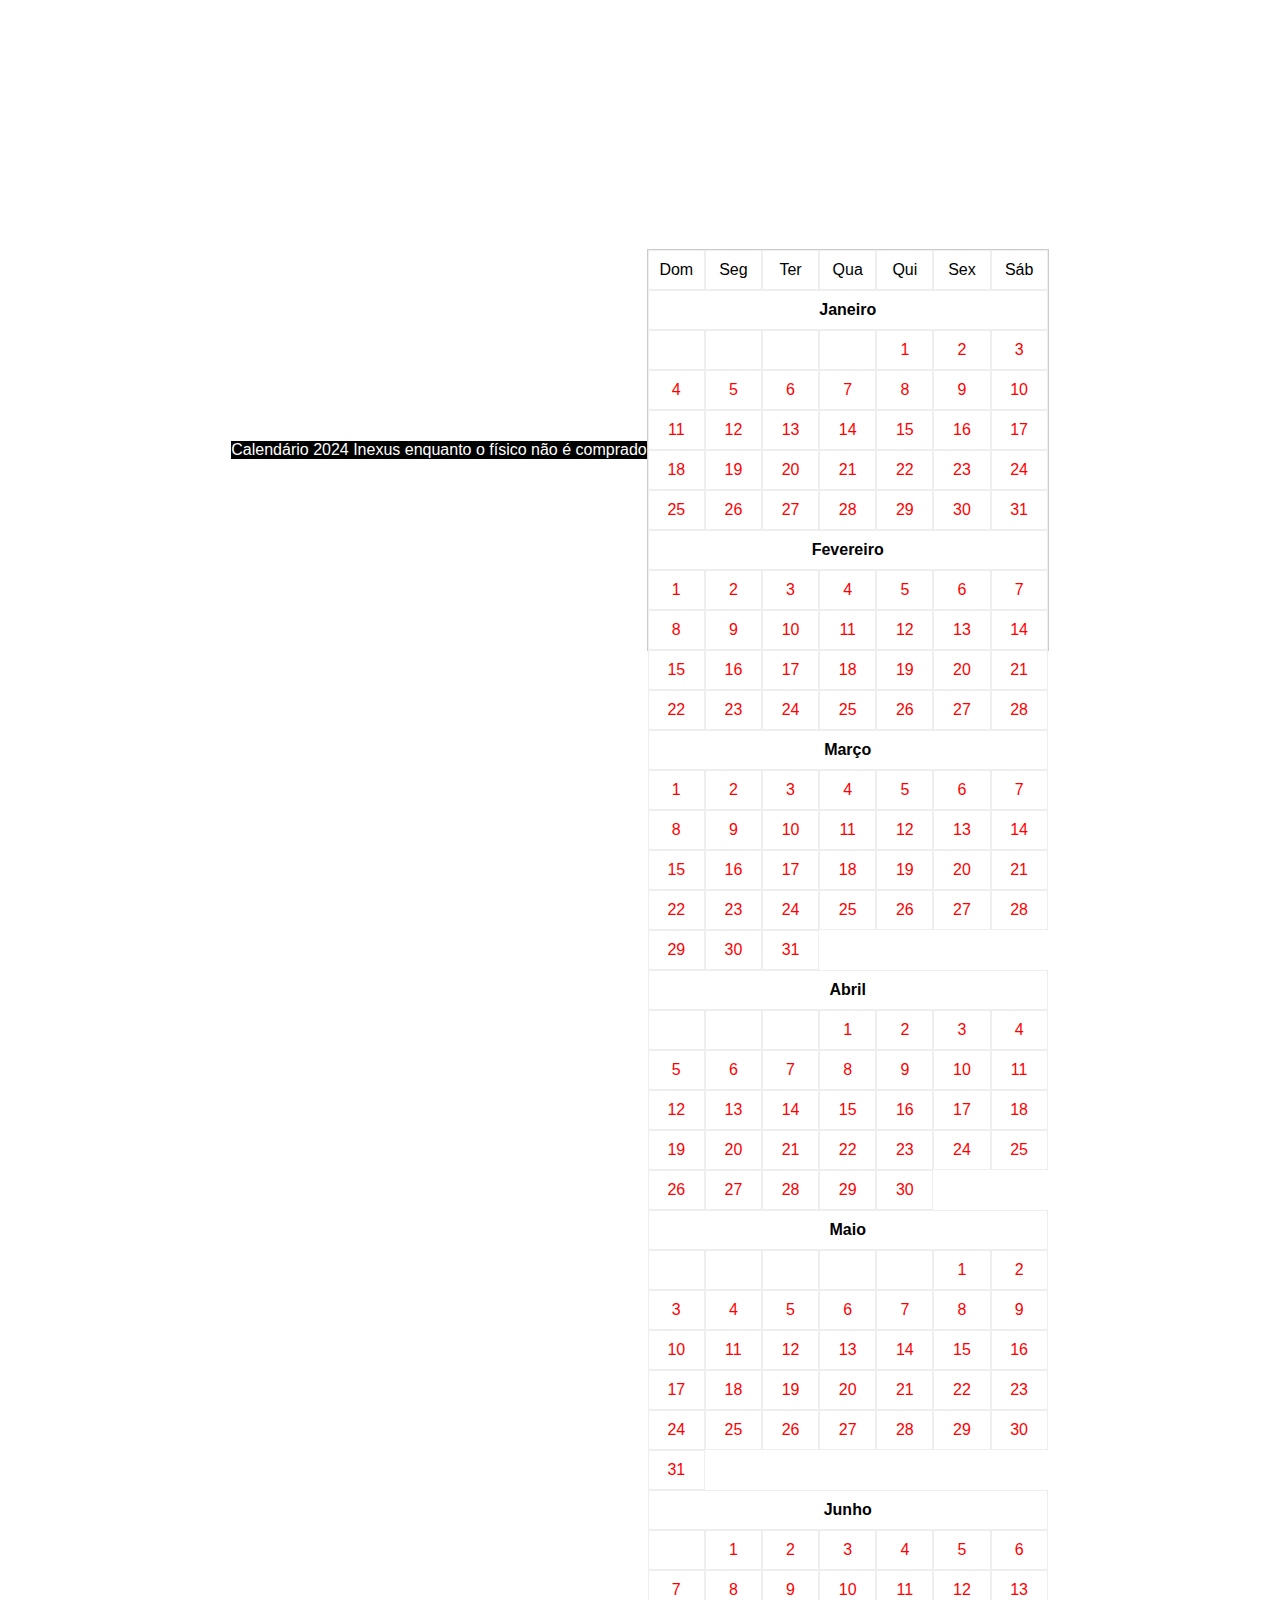
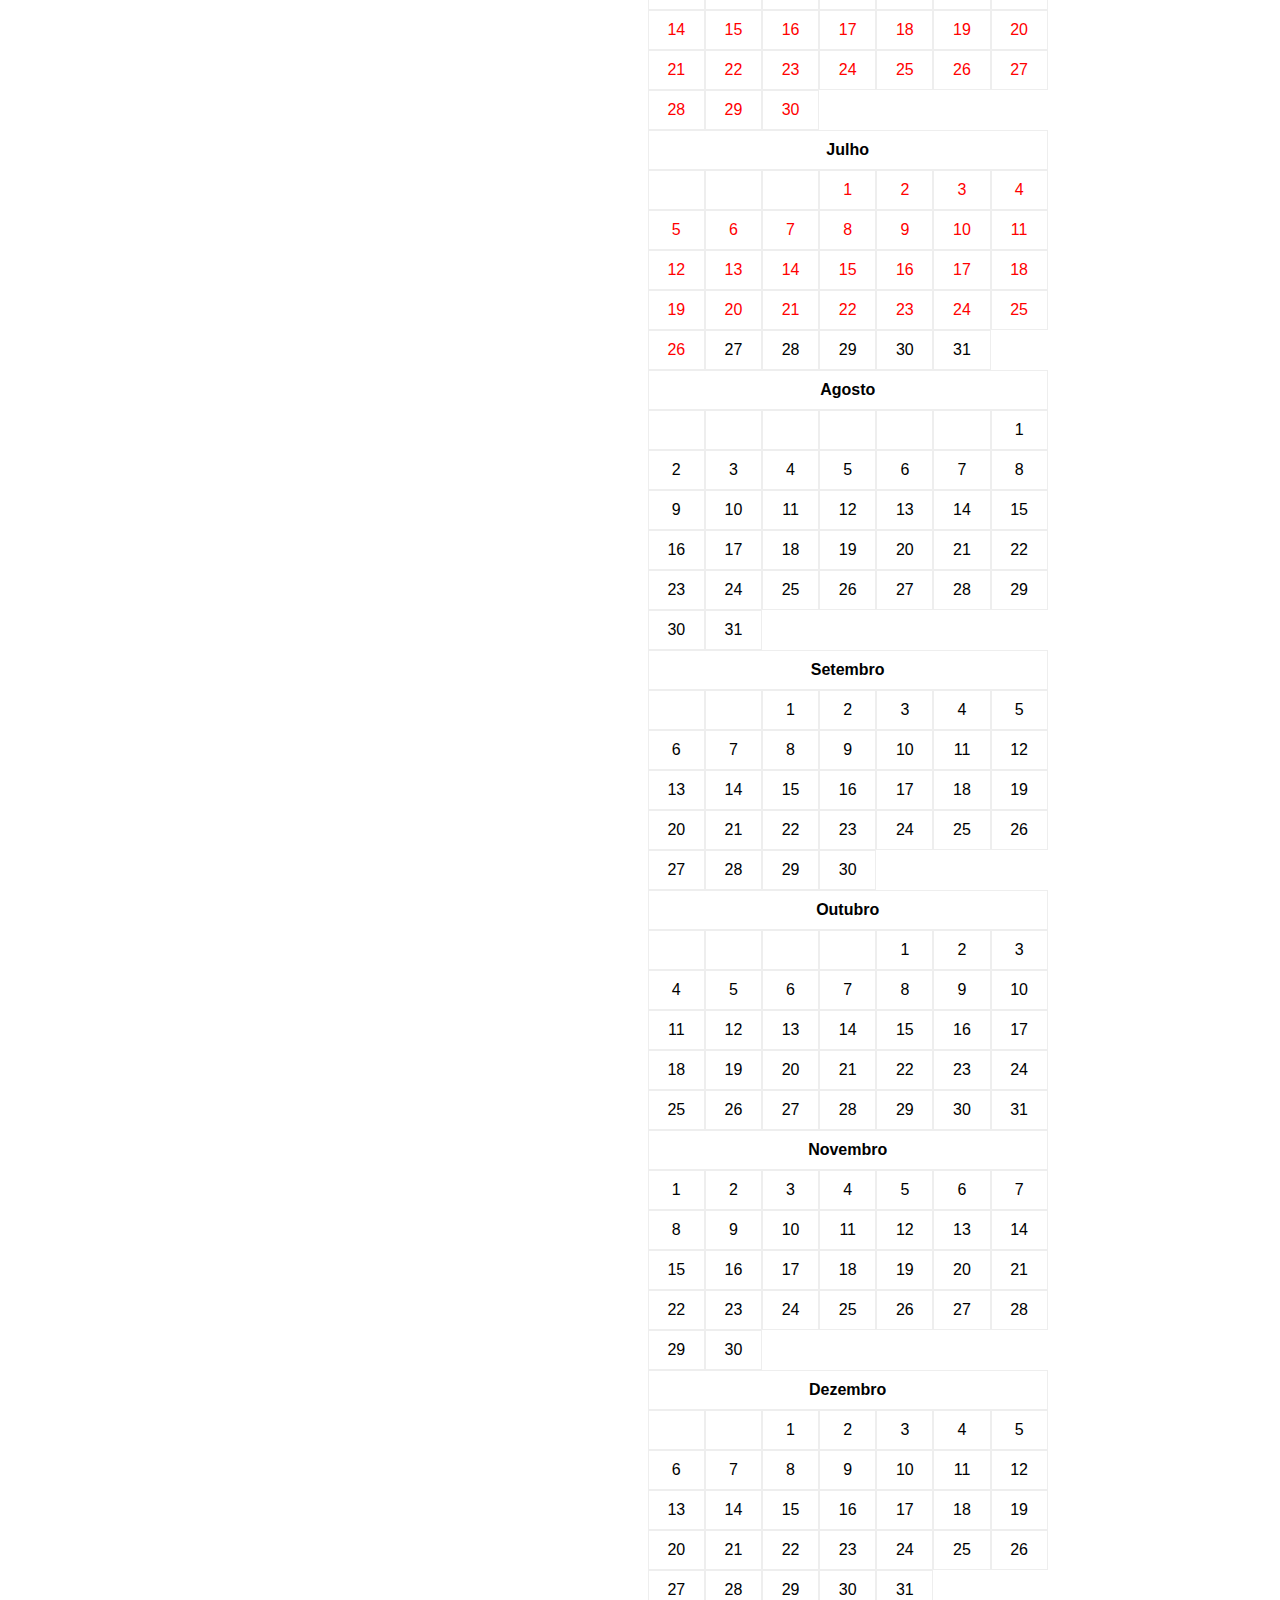
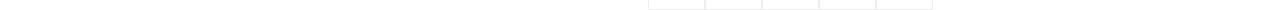
<file: calendario 2024.html>
<!DOCTYPE html>
<html lang="en">
<head>
  <meta charset="UTF-8">
  <meta name="viewport" content="width=device-width, initial-scale=1.0">
  <title>Calendário 2024</title>
  <top class="calendario-text">
    Calendário 2024 Inexus enquanto o físico não é comprado
</top>
  <style>
   .calendario-text {
     top: ;
        font-family: 'Segoe UI', Tahoma, Geneva, Verdana, sans-serif;
        color: white;
        background-color: black;
    }
    body {
      font-family: 'Arial', sans-serif;
      display: flex;
      align-items: center;
      justify-content: center;
      height: 100vh;
      margin: 0;
      background-image: url('https://i.postimg.cc/MKpT2Ss7/f28a2bcf-7692-412f-922e-27973d88e138.jpg');
      background-size: cover; 
      background-position: center;
    }

    #calendario {
  width: 400px;
  height: 400px;
  border: 1px solid #ccc;
  display: grid;
  grid-template-columns: repeat(7, 1fr);
  grid-template-rows: repeat(7, 1fr);
}

#calendario div {
  border: 1px solid #eee;
  padding: 10px;
  text-align: center;
  cursor: pointer;
  background-color: white; /* Adicione esta linha para definir o fundo branco */
}

.mes {
  grid-column: span 7;
  text-align: center;
  font-weight: bold;
}

.hoje {
  background-color: #f0f0f0;
}

.marcado {
  background-color: #ff0000;
  color: red;
}
  </style>
</head>
<body>
  <div id="calendario"></div>

  <script>
    function criarCalendario() {
      const meses = [
        "Janeiro", "Fevereiro", "Março", "Abril", "Maio", "Junho",
        "Julho", "Agosto", "Setembro", "Outubro", "Novembro", "Dezembro"
      ];

      const diasDaSemana = ["Dom", "Seg", "Ter", "Qua", "Qui", "Sex", "Sáb"];

      const calendario = document.getElementById("calendario");

      for (let i = 0; i < 7; i++) {
        const diaSemana = document.createElement("div");
        diaSemana.textContent = diasDaSemana[i];
        calendario.appendChild(diaSemana);
      }

      const currentDate = new Date();
      const currentYear = currentDate.getFullYear();
      const currentMonth = currentDate.getMonth();
      const currentDay = currentDate.getDate();

      for (let mes = 0; mes < 12; mes++) {
        const nomeMes = document.createElement("div");
        nomeMes.textContent = meses[mes];
        nomeMes.classList.add("mes");
        calendario.appendChild(nomeMes);

        const primeiroDiaDoMes = new Date(currentYear, mes, 1).getDay();
        const diasNoMes = new Date(currentYear, mes + 1, 0).getDate();

        for (let i = 0; i < primeiroDiaDoMes; i++) {
          const diaVazio = document.createElement("div");
          calendario.appendChild(diaVazio);
        }

        for (let dia = 1; dia <= diasNoMes; dia++) {
          const diaDoMes = document.createElement("div");
          diaDoMes.textContent = dia;
          diaDoMes.addEventListener("click", marcarDia);
          diaDoMes.classList.add("dia");

          // 
          if (mes < currentMonth || (mes === currentMonth && dia <= currentDay)) {
            diaDoMes.classList.add("marcado");
          }

          calendario.appendChild(diaDoMes);
        }
      }
    }

    function marcarDia() {
      const diaClicado = this.textContent;
      if (diaClicado) {
        this.classList.toggle("marcado");
      }
    }

    criarCalendario();
  </script>
</body>
</html>
</file>
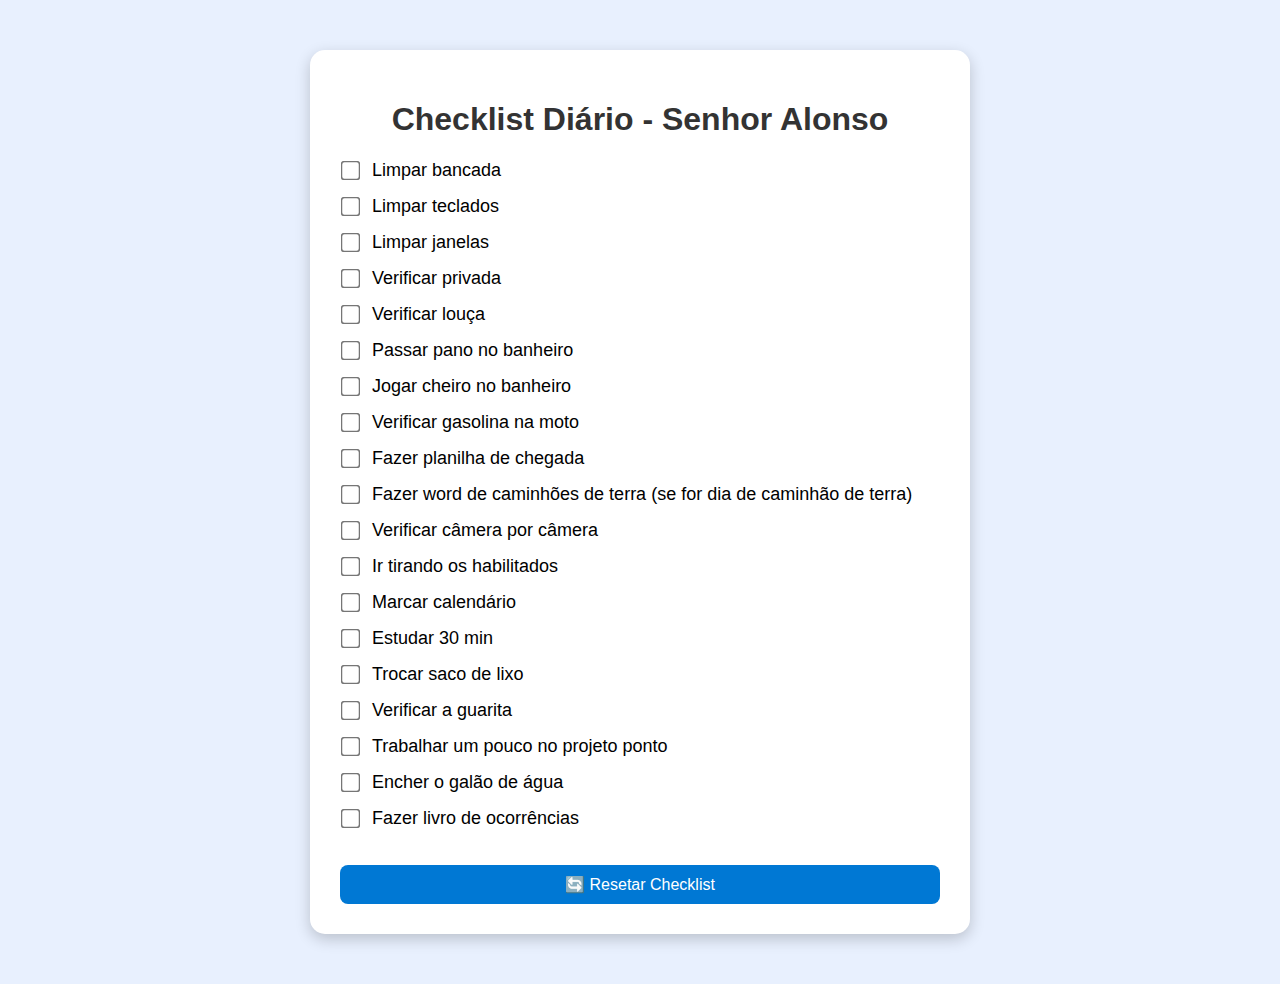
<file: cheklist.html>
<!DOCTYPE html>
<html lang="pt-br">
<head>
    <meta charset="UTF-8">
    <title>Checklist</title>
    <link rel="stylesheet" href="custom.css">
</head>
<body>
    <div class="container">
        <h1>Checklist Diário - Senhor Alonso</h1>
        <ul id="task-list">
            <!-- As tasks aparecem aqui -->
        </ul>
        <button onclick="resetChecklist()">🔄 Resetar Checklist</button>
    </div>

    <script src="script.js"></script>
</body>
</html>
</file>
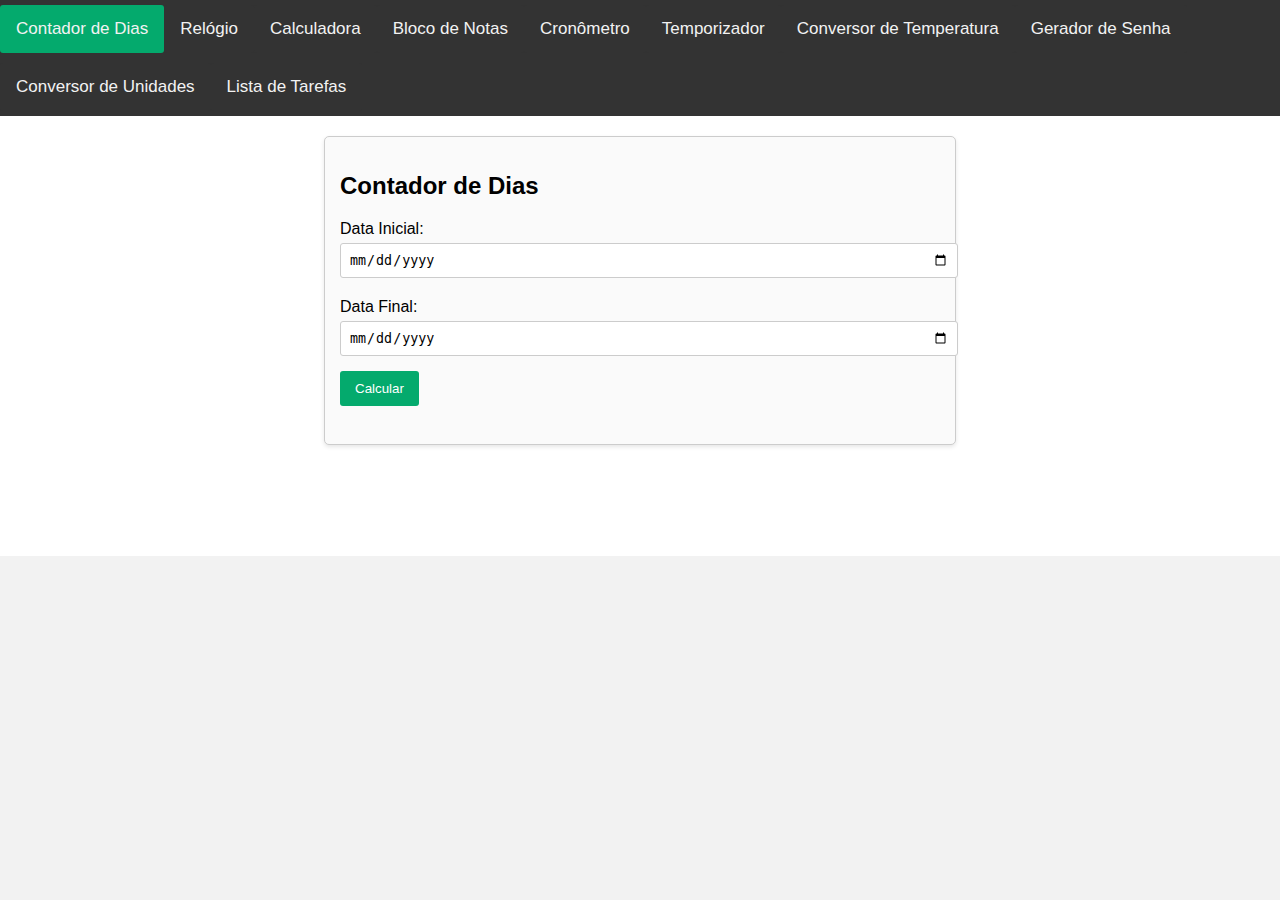
<file: TMBCALC.html>
<!DOCTYPE html>
<html lang="pt-BR">
<head>
  <meta charset="UTF-8">
  <meta name="viewport" content="width=device-width, initial-scale=1.0">
  <title>Ferramentas Úteis</title>
  <style>
    /* Estilos gerais */
    body {
      font-family: Arial, sans-serif;
      margin: 0;
      padding: 0;
      background: #f2f2f2;
    }
    .tabs {
      overflow: hidden;
      background-color: #333;
    }
    .tabs button {
      background-color: inherit;
      float: left;
      border: none;
      outline: none;
      cursor: pointer;
      padding: 14px 16px;
      color: #f2f2f2;
      transition: 0.3s;
      font-size: 17px;
    }
    .tabs button:hover {
      background-color: #575757;
    }
    .tabs button.active {
      background-color: #04AA6D;
    }
    .tabcontent {
      display: none;
      padding: 20px;
      animation: fadeEffect 0.5s;
      background-color: #fff;
      min-height: 400px;
    }
    @keyframes fadeEffect {
      from {opacity: 0;}
      to {opacity: 1;}
    }
    /* Estilos para cada ferramenta */
    .ferramenta-container {
      max-width: 600px;
      margin: auto;
      padding: 15px;
      border: 1px solid #ccc;
      border-radius: 5px;
      background: #fafafa;
      box-shadow: 0 2px 4px rgba(0,0,0,0.1);
    }
    label {
      display: block;
      margin: 10px 0 5px;
    }
    input[type="date"],
    input[type="text"],
    input[type="number"],
    textarea {
      width: 100%;
      padding: 8px;
      margin-bottom: 10px;
      border: 1px solid #ccc;
      border-radius: 3px;
    }
    button {
      padding: 10px 15px;
      border: none;
      border-radius: 3px;
      background-color: #04AA6D;
      color: white;
      cursor: pointer;
      margin: 5px 0;
    }
    button:hover {
      background-color: #039f64;
    }
    /* Lista de Tarefas */
    #listaTarefas {
      list-style: none;
      padding: 0;
    }
    #listaTarefas li {
      padding: 8px;
      background: #e9e9e9;
      margin-bottom: 5px;
      border-radius: 3px;
      cursor: pointer;
    }
    #listaTarefas li.completada {
      text-decoration: line-through;
      color: #777;
      background: #cfcfcf;
    }
    /* Exibição de resultados */
    .resultado {
      margin-top: 15px;
      font-size: 18px;
    }
  </style>
</head>
<body>
  <!-- Barra de Navegação (Tabs) -->
  <div class="tabs">
    <button class="tablinks" onclick="openTool(event, 'Dias')" id="defaultTab">Contador de Dias</button>
    <button class="tablinks" onclick="openTool(event, 'Relogio')">Relógio</button>
    <button class="tablinks" onclick="openTool(event, 'Calculadora')">Calculadora</button>
    <button class="tablinks" onclick="openTool(event, 'BlocoNotas')">Bloco de Notas</button>
    <button class="tablinks" onclick="openTool(event, 'Cronometro')">Cronômetro</button>
    <button class="tablinks" onclick="openTool(event, 'Temporizador')">Temporizador</button>
    <button class="tablinks" onclick="openTool(event, 'ConversorTemperatura')">Conversor de Temperatura</button>
    <button class="tablinks" onclick="openTool(event, 'GeradorSenha')">Gerador de Senha</button>
    <button class="tablinks" onclick="openTool(event, 'ConversorUnidades')">Conversor de Unidades</button>
    <button class="tablinks" onclick="openTool(event, 'ListaTarefas')">Lista de Tarefas</button>
  </div>

  <!-- Tool 1: Contador de Dias -->
  <div id="Dias" class="tabcontent">
    <div class="ferramenta-container">
      <h2>Contador de Dias</h2>
      <label for="dataInicial">Data Inicial:</label>
      <input type="date" id="dataInicial">
      <label for="dataFinal">Data Final:</label>
      <input type="date" id="dataFinal">
      <button onclick="calcularDias()">Calcular</button>
      <div class="resultado">
        <p id="diasPassados"></p>
        <p id="diasRestantes"></p>
        <p id="tempoRestante"></p>
      </div>
    </div>
  </div>

  <!-- Tool 2: Relógio -->
  <div id="Relogio" class="tabcontent">
    <div class="ferramenta-container">
      <h2>Relógio Atual</h2>
      <p id="relogioAtual" style="font-size:24px;"></p>
    </div>
  </div>

  <!-- Tool 3: Calculadora Funcional -->
  <div id="Calculadora" class="tabcontent">
    <div class="ferramenta-container">
      <h2>Calculadora</h2>
      <input type="text" id="calcInput" placeholder="Digite a expressão (ex.: 2+3*4)">
      <button onclick="calcularExpressao()">Calcular</button>
      <p id="calcResultado" class="resultado"></p>
    </div>
  </div>

  <!-- Tool 4: Bloco de Notas -->
  <div id="BlocoNotas" class="tabcontent">
    <div class="ferramenta-container">
      <h2>Bloco de Notas</h2>
      <textarea id="notaArea" rows="10" placeholder="Digite suas anotações aqui..."></textarea>
      <button onclick="salvarNota()">Salvar Nota</button>
      <button onclick="limparNota()">Limpar Nota</button>
    </div>
  </div>

  <!-- Tool 5: Cronômetro -->
  <div id="Cronometro" class="tabcontent">
    <div class="ferramenta-container">
      <h2>Cronômetro</h2>
      <p id="cronometroDisplay" style="font-size:24px;">00:00:00</p>
      <button onclick="iniciarCronometro()">Iniciar</button>
      <button onclick="pararCronometro()">Parar</button>
      <button onclick="resetarCronometro()">Resetar</button>
    </div>
  </div>

  <!-- Tool 6: Temporizador (Countdown Timer) -->
  <div id="Temporizador" class="tabcontent">
    <div class="ferramenta-container">
      <h2>Temporizador</h2>
      <label for="temporizadorInput">Tempo em segundos:</label>
      <input type="number" id="temporizadorInput" placeholder="Ex.: 120">
      <button onclick="iniciarTemporizador()">Iniciar Temporizador</button>
      <p id="temporizadorDisplay" style="font-size:24px;" class="resultado"></p>
    </div>
  </div>

  <!-- Tool 7: Conversor de Temperatura -->
  <div id="ConversorTemperatura" class="tabcontent">
    <div class="ferramenta-container">
      <h2>Conversor de Temperatura</h2>
      <label for="tempCelsius">Temperatura em °C:</label>
      <input type="number" id="tempCelsius" placeholder="Ex.: 25">
      <button onclick="converterTemperatura()">Converter</button>
      <p id="tempResultado" class="resultado"></p>
    </div>
  </div>

  <!-- Tool 8: Gerador de Senha -->
  <div id="GeradorSenha" class="tabcontent">
    <div class="ferramenta-container">
      <h2>Gerador de Senha</h2>
      <label for="senhaTamanho">Tamanho da Senha:</label>
      <input type="number" id="senhaTamanho" placeholder="Ex.: 12">
      <button onclick="gerarSenha()">Gerar Senha</button>
      <p id="senhaGerada" class="resultado"></p>
    </div>
  </div>

  <!-- Tool 9: Conversor de Unidades (Km para Milhas) -->
  <div id="ConversorUnidades" class="tabcontent">
    <div class="ferramenta-container">
      <h2>Conversor de Unidades</h2>
      <label for="kmInput">Quilômetros:</label>
      <input type="number" id="kmInput" placeholder="Ex.: 10">
      <button onclick="converterUnidades()">Converter para Milhas</button>
      <p id="unidadesResultado" class="resultado"></p>
    </div>
  </div>
<!-- Tool 10: Lista de Tarefas -->
<div id="ListaTarefas" class="tabcontent">
    <div class="ferramenta-container">
      <h2>Lista de Tarefas</h2>
      <input type="text" id="tarefaInput" placeholder="Digite uma tarefa">
      <button onclick="adicionarTarefa()">Adicionar Tarefa</button>
      <button onclick="limparTarefas()">Limpar Tarefas</button>
      <ul id="listaTarefas"></ul>
    </div>
  </div>

  <script>
    // Função para alternar entre as abas
    function openTool(evt, toolName) {
      var i, tabcontent, tablinks;
      tabcontent = document.getElementsByClassName("tabcontent");
      for (i = 0; i < tabcontent.length; i++) {
        tabcontent[i].style.display = "none";
      }
      tablinks = document.getElementsByClassName("tablinks");
      for (i = 0; i < tablinks.length; i++) {
        tablinks[i].className = tablinks[i].className.replace(" active", "");
      }
      document.getElementById(toolName).style.display = "block";
      evt.currentTarget.className += " active";
    }
    // Abrir a primeira aba por padrão
    document.getElementById("defaultTab").click();

    /* Ferramenta 1: Contador de Dias */
    function calcularDias() {
  // Obter os valores dos inputs
  var dataInicialStr = document.getElementById("dataInicial").value;
  var dataFinalStr = document.getElementById("dataFinal").value;

 

  // Converter as strings para objetos Date
  var dataInicial = new Date(dataInicialStr);
  var dataFinal = new Date(dataFinalStr);
  var agora = new Date();

 

  var diasPassados = Math.floor((agora - dataInicial) / (1000 * 60 * 60 * 24));
  var diasRestantes = Math.floor((dataFinal - agora) / (1000 * 60 * 60 * 24));
  var tempoRestante = dataFinal - agora;
  var segundos = Math.floor(tempoRestante / 1000) % 60;
  var minutos = Math.floor(tempoRestante / (1000 * 60)) % 60;
  var horas = Math.floor(tempoRestante / (1000 * 60 * 60)) % 24;

  document.getElementById("diasPassados").innerText = "Dias passados: " + diasPassados;
  document.getElementById("diasRestantes").innerText = "Dias restantes: " + diasRestantes;
  document.getElementById("tempoRestante").innerText = "Tempo restante: " + horas + "h " + minutos + "m " + segundos + "s";
}


    /* Ferramenta 2: Relógio */
    function atualizarRelogio(){
      var now = new Date();
      var diaSemana = ['Domingo', 'Segunda', 'Terça', 'Quarta', 'Quinta', 'Sexta', 'Sábado'];
      var mes = ['Janeiro', 'Fevereiro', 'Março', 'Abril', 'Maio', 'Junho', 'Julho', 'Agosto', 'Setembro', 'Outubro', 'Novembro', 'Dezembro'];
      var dataFormatada = diaSemana[now.getDay()] + ', ' + now.getDate() + ' de ' + mes[now.getMonth()] + ' de ' + now.getFullYear() + ', ' +
                           (now.getHours()<10?'0'+now.getHours():now.getHours()) + ':' +
                           (now.getMinutes()<10?'0'+now.getMinutes():now.getMinutes()) + ':' +
                           (now.getSeconds()<10?'0'+now.getSeconds():now.getSeconds());
      document.getElementById("relogioAtual").textContent = dataFormatada;
    }

    /* Ferramenta 3: Calculadora */
    function calcularExpressao(){
      try {
        var expr = document.getElementById("calcInput").value;
        var resultado = eval(expr);
        document.getElementById("calcResultado").innerText = "Resultado: " + resultado;
      } catch(e) {
        document.getElementById("calcResultado").innerText = "Erro na expressão";
      }
    }

    /* Ferramenta 4: Bloco de Notas */
    function salvarNota(){
      var conteudo = document.getElementById("notaArea").value;
      localStorage.setItem("blocoNotas", conteudo);
      alert("Nota salva com sucesso!");
    }
    function carregarNota(){
      var conteudo = localStorage.getItem("blocoNotas");
      if(conteudo){
        document.getElementById("notaArea").value = conteudo;
      }
    }
    function limparNota(){
      document.getElementById("notaArea").value = "";
      localStorage.removeItem("blocoNotas");
    }
    carregarNota();

    /* Ferramenta 5: Cronômetro */
    var cronometroInterval;
    var tempoCronometro = 0;
    function iniciarCronometro(){
      clearInterval(cronometroInterval);
      cronometroInterval = setInterval(function(){
        tempoCronometro++;
        var horas = Math.floor(tempoCronometro / 3600);
        var minutos = Math.floor((tempoCronometro % 3600) / 60);
        var segundos = tempoCronometro % 60;
        document.getElementById("cronometroDisplay").innerText = 
            (horas < 10 ? "0" + horas : horas) + ":" + 
            (minutos < 10 ? "0" + minutos : minutos) + ":" + 
            (segundos < 10 ? "0" + segundos : segundos);
      }, 1000);
    }
    function pararCronometro(){
      clearInterval(cronometroInterval);
    }
    function resetarCronometro(){
      clearInterval(cronometroInterval);
      tempoCronometro = 0;
      document.getElementById("cronometroDisplay").innerText = "00:00:00";
    }

    /* Ferramenta 6: Temporizador */
    var temporizadorInterval;
    function iniciarTemporizador(){
      var inputSegundos = parseInt(document.getElementById("temporizadorInput").value);
      if(isNaN(inputSegundos) || inputSegundos < 0){
        alert("Insira um valor válido em segundos.");
        return;
      }
      clearInterval(temporizadorInterval);
      var tempoRestante = inputSegundos;
      temporizadorInterval = setInterval(function(){
        if(tempoRestante <= 0){
          clearInterval(temporizadorInterval);
          document.getElementById("temporizadorDisplay").innerText = "Tempo esgotado!";
        } else {
          var horas = Math.floor(tempoRestante / 3600);
          var minutos = Math.floor((tempoRestante % 3600) / 60);
          var segundos = tempoRestante % 60;
          document.getElementById("temporizadorDisplay").innerText = 
              (horas < 10 ? "0" + horas : horas) + ":" +
              (minutos < 10 ? "0" + minutos : minutos) + ":" +
              (segundos < 10 ? "0" + segundos : segundos);
          tempoRestante--;
        }
      }, 1000);
    }

    /* Ferramenta 7: Conversor de Temperatura */
    function converterTemperatura(){
      var celsius = parseFloat(document.getElementById("tempCelsius").value);
      if(isNaN(celsius)){
        alert("Insira um valor válido.");
        return;
      }
      var fahrenheit = (celsius * 9/5) + 32;
      document.getElementById("tempResultado").innerText = celsius + "°C = " + fahrenheit.toFixed(2) + "°F";
    }

    /* Ferramenta 8: Gerador de Senha */
    function gerarSenha(){
      var tamanho = parseInt(document.getElementById("senhaTamanho").value);
      if(isNaN(tamanho) || tamanho <= 0){
        alert("Insira um tamanho válido para a senha.");
        return;
      }
      var caracteres = "ABCDEFGHIJKLMNOPQRSTUVWXYZabcdefghijklmnopqrstuvwxyz0123456789!@#$%^&*()";
      var senha = "";
      for(var i = 0; i < tamanho; i++){
        senha += caracteres.charAt(Math.floor(Math.random() * caracteres.length));
      }
      document.getElementById("senhaGerada").innerText = "Senha: " + senha;
    }

    /* Ferramenta 9: Conversor de Unidades (Km para Milhas) */
    function converterUnidades(){
      var km = parseFloat(document.getElementById("kmInput").value);
      if(isNaN(km)){
        alert("Insira um valor válido em quilômetros.");
        return;
      }
      var milhas = km * 0.621371;
      document.getElementById("unidadesResultado").innerText = km + " km = " + milhas.toFixed(2) + " milhas";
    }

   // Função para carregar as tarefas salvas no localStorage
   function carregarTarefas() {
    var tarefasSalvas = localStorage.getItem("tarefas");
    if (tarefasSalvas) {
      var tarefas = JSON.parse(tarefasSalvas);
      var listaTarefas = document.getElementById("listaTarefas");
      listaTarefas.innerHTML = "";
      tarefas.forEach(function(tarefa) {
        adicionarTarefaNaLista(tarefa.texto, tarefa.completada);
      });
    }
  }

  // Função auxiliar para adicionar um item à lista e salvar
  function adicionarTarefaNaLista(tarefaText, completada) {
    var li = document.createElement("li");
    li.innerText = tarefaText;
    if (completada) {
      li.classList.add("completada");
    }
    li.onclick = function(){
      this.classList.toggle("completada");
      salvarTarefas();
    }
    document.getElementById("listaTarefas").appendChild(li);
    salvarTarefas();
  }

  // Função para adicionar uma nova tarefa
  function adicionarTarefa(){
    var tarefaInput = document.getElementById("tarefaInput");
    var tarefaText = tarefaInput.value.trim();
    if(tarefaText === ""){
      alert("Insira uma tarefa válida.");
      return;
    }
    adicionarTarefaNaLista(tarefaText, false);
    tarefaInput.value = "";
  }

  // Função para salvar todas as tarefas atuais no localStorage
  function salvarTarefas(){
    var listaTarefas = document.getElementById("listaTarefas").getElementsByTagName("li");
    var tarefas = [];
    for (var i = 0; i < listaTarefas.length; i++){
      tarefas.push({
        texto: listaTarefas[i].innerText,
        completada: listaTarefas[i].classList.contains("completada")
      });
    }
    localStorage.setItem("tarefas", JSON.stringify(tarefas));
  }

  // Função para limpar todas as tarefas da lista e do localStorage
  function limparTarefas(){
    if(confirm("Deseja realmente limpar todas as tarefas?")){
      document.getElementById("listaTarefas").innerHTML = "";
      localStorage.removeItem("tarefas");
    }
  }

  // Carrega as tarefas salvas ao carregar a página
  window.onload = function() {
    carregarTarefas();
  }
  </script>
</body>
</html>
</file>
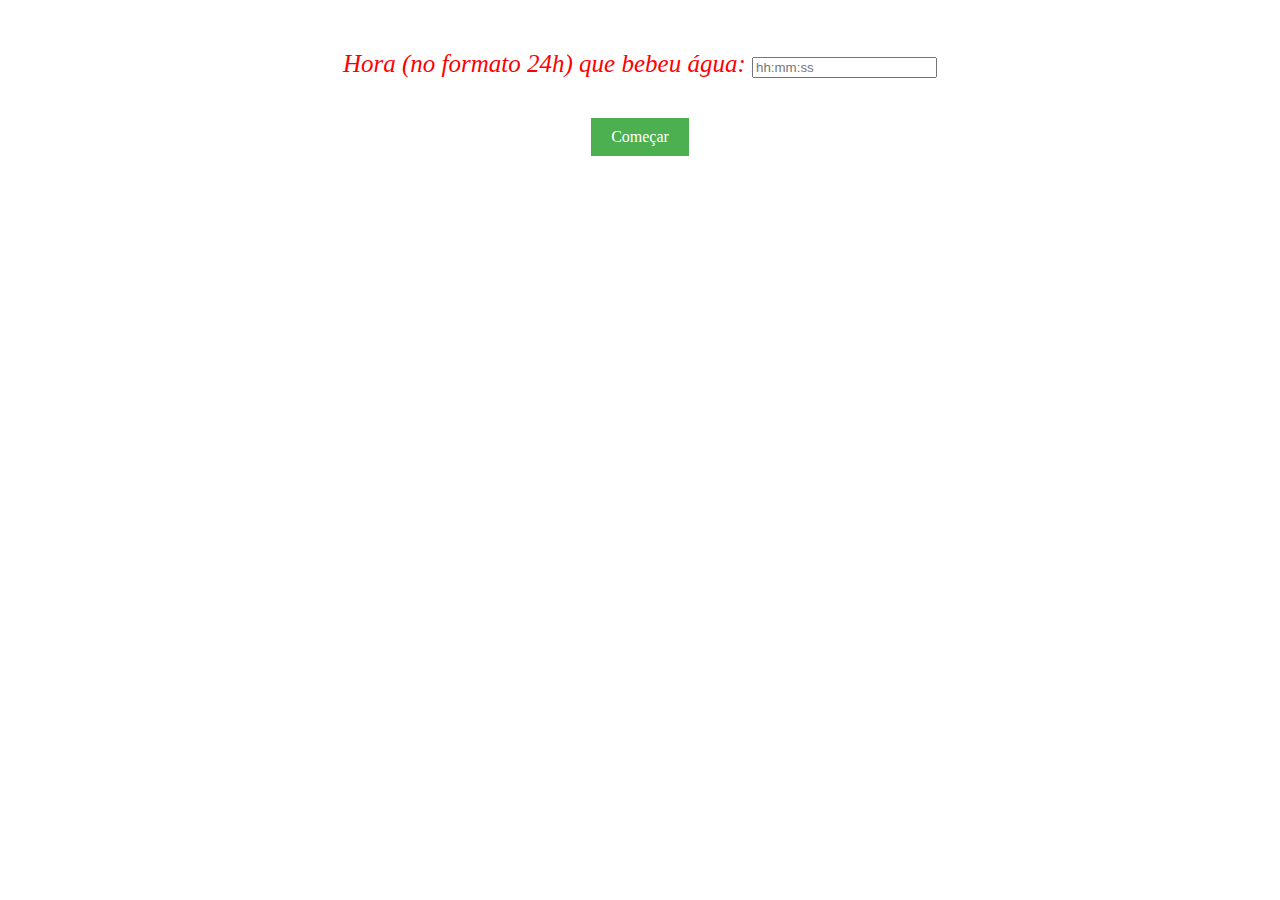
<file: água.html>
<!DOCTYPE html>
<html>

<head>
    <title>Contador de Tempo - Tela de Água</title>
    <style>
        body {
            background-image: url("https://i.pinimg.com/originals/ef/08/d1/ef08d117f320d1e142f79c4413e0a2bf.gif");
        }

        .container {
            display: flex;
            flex-direction: column;
            align-items: center;
            margin-top: 50px;
            color: red;
            font-size: 25px;
            font-style: oblique;
        }

        .countdown {
            font-size: 48px;
            margin-bottom: 20px;
        }

        .button {
            font-family: Georgia, 'Times New Roman', Times, serif;
            background-color: #4CAF50;
            border: none;
            color: white;
            padding: 10px 20px;
            text-align: center;
            text-decoration: none;
            display: inline-block;
            font-size: 16px;
            margin-top: 20px;
            cursor: pointer;
            background-image: url("https://mir-s3-cdn-cf.behance.net/project_modules/max_632/cf563c98856813.5ee5f89f42006.gif");
        }

        .button:hover {
            background-color: #3e8e41;
        }

        h2 {
            font-family: 'Franklin Gothic Medium', 'Arial Narrow', Arial, sans-serif;
            color: white;
        }

        .water-container {
            font-family: monospace;
            font-size: 24px;
            margin-top: 50px;
            text-align: center;
            white-space: pre;
        }

        #lastWaterTime {
            margin-top: 20px;
            font-size: 20px;
            color: white;
        }
    </style>
</head>

<body>
    <div class="container">
        <div>
            <label for="hour">Hora (no formato 24h) que bebeu água:</label>
            <input type="text" id="waterTime" placeholder="hh:mm:ss">
        </div>
        <div class="countdown"></div>
        <button class="button" onclick="startCountdown()">Começar</button>
        <div id="lastWaterTime"></div>
    </div>

    <div class="water-container">

    </div>

    <script>
        function startCountdown() {
            var waterTimeInput = document.querySelector("#waterTime").value;
            var waterTime = new Date().setHours(waterTimeInput.substring(0, 2), waterTimeInput.substring(3, 5), waterTimeInput.substring(6, 8), 0);
            if (isNaN(waterTime)) {
                alert("Por favor, insira uma hora válida no formato 'hh:mm:ss'!");
                return;
            }

            var x = setInterval(function () {
                var now = new Date().getTime();
                var distance = now - waterTime;

                var hours = Math.floor(distance / (1000 * 60 * 60));
                var minutes = Math.floor((distance % (1000 * 60 * 60)) / (1000 * 60));
                var seconds = Math.floor((distance % (1000 * 60)) / 1000);

                document.querySelector(".countdown").innerHTML = hours + "h " + minutes + "m " + seconds + "s ";

                if (distance < 0) {
                    clearInterval(x);
                    document.querySelector(".countdown").innerHTML = "deu o tempo, coloque outro horário para calcularmos! :)";
                    document.getElementById("myAudio").play(); // reproduz o som quando o tempo expirar
                }
            }, 1000);

            var currentTime = new Date();
            var lastWaterTime = new Date(waterTime);
            var timeDiff = currentTime.getTime() - lastWaterTime.getTime();

            var hoursDiff = Math.floor(timeDiff / (1000 * 60 * 60));
            var minutesDiff = Math.floor((timeDiff % (1000 * 60 * 60)) / (1000 * 60));
            var secondsDiff = Math.floor((timeDiff % (1000 * 60)) / 1000);

            document.querySelector("#lastWaterTime").innerHTML = "Tempo desde o último consumo de água: " + hoursDiff + "h " + minutesDiff + "m " + secondsDiff + "s";
        }
    </script>
</body>

</html>
</file>
<file: custom.css>
body {
    font-family: Arial, sans-serif;
    background-color: #e8f0fe;
    margin: 0;
    padding: 0;
}

.container {
    max-width: 600px;
    margin: 50px auto;
    background: white;
    padding: 30px;
    border-radius: 15px;
    box-shadow: 0 5px 15px rgba(0,0,0,0.2);
}

h1 {
    text-align: center;
    color: #333;
}

ul {
    list-style: none;
    padding: 0;
}

li {
    margin: 15px 0;
    display: flex;
    align-items: center;
    font-size: 18px;
}

input[type="checkbox"] {
    transform: scale(1.5);
    margin-right: 15px;
    cursor: pointer;
}

label {
    cursor: pointer;
}

button {
    width: 100%;
    padding: 10px;
    margin-top: 20px;
    background-color: #0078d4;
    color: white;
    border: none;
    border-radius: 8px;
    cursor: pointer;
    font-size: 16px;
}

button:hover {
    background-color: #005fa3;
}
</file>
